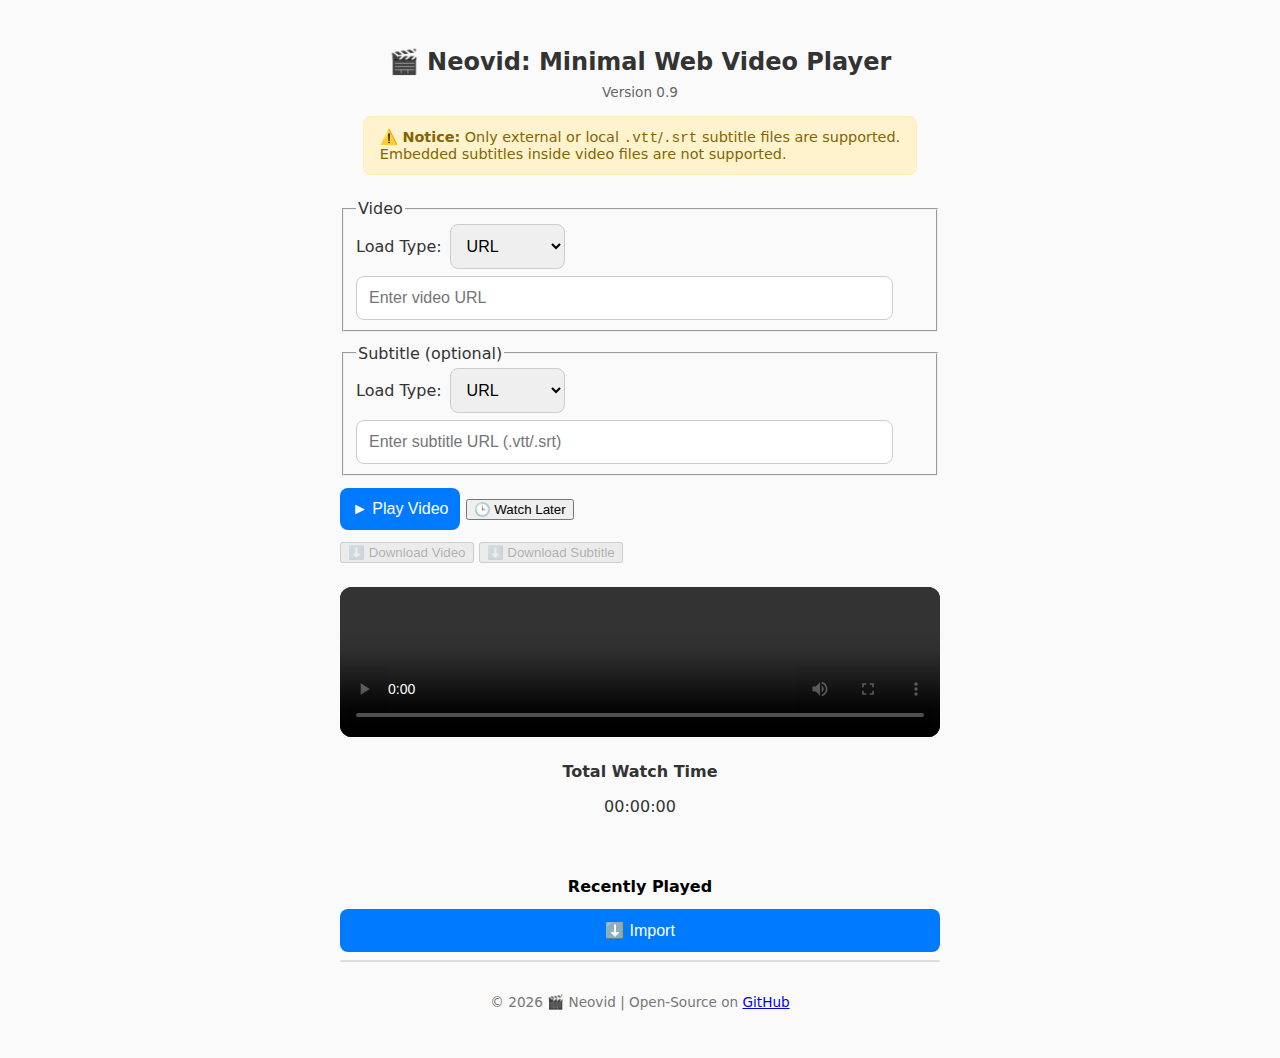
<file: index.html>
<!DOCTYPE html>
<html lang="en">
<head>
<link rel="icon" type="image/png" href="assets/favicon/favicon-96x96.png" sizes="96x96">
<link rel="icon" type="image/svg+xml" href="assets/favicon/favicon.svg">
<link rel="shortcut icon" href="assets/favicon/favicon.ico">
<link rel="apple-touch-icon" sizes="180x180" href="assets/apple-touch-icon.png">
<link rel="canonical" href="https://neovid.top">
<link rel="manifest" href="site.webmanifest">
<link href="style.css" rel="stylesheet" type="text/css">
<title>🎬 Neovid: Minimal Web Video Player</title>
<meta charset="UTF-8">
<meta name="viewport" content="width=device-width, initial-scale=1.0">
<meta name="apple-mobile-web-app-title" content="Neovid">
<meta name="description" content="Neovid is a minimal, mobile-responsive, zero-dependency video player that supports online and local playback with subtitle and progress tracking.">
<meta name="author" content="Sepand Haghighi">
<meta name="robots" content="index, follow">
<meta property="og:site_name" content="Neovid">
<meta property="og:title" content="Neovid: Minimal Web Video Player">
<meta property="og:description" content="Play videos instantly from the web or your device with Neovid. No dependencies. Just HTML, CSS, and JS.">
<meta property="og:type" content="website">
<meta property="og:url" content="https://neovid.top">
<meta property="og:image" content="https://neovid.top/assets/og-preview.png">
<meta name="twitter:card" content="summary_large_image">
<meta name="twitter:title" content="Neovid: Minimal Web Video Player">
<meta name="twitter:description" content="Play videos instantly from the web or your device with Neovid. No dependencies. Just HTML, CSS, and JS.">
<meta name="twitter:image" content="https://neovid.top/assets/og-preview.png">
<meta name="theme-color" content="#ffffff">
</head>
<body>
<div id="install-banner">
<button id="install-button">📲 Install Neovid</button>
<button id="close-install">&times;</button>
</div>
<h1>🎬 Neovid: Minimal Web Video Player</h1>
<div class="version">Version 0.9</div>
<div class="notice">
⚠️ <strong>Notice:</strong> Only external or local <code>.vtt</code>/<code>.srt</code> subtitle files are supported.<br>
Embedded subtitles inside video files are not supported.
</div>

<form id="video-form">
  <fieldset>
    <legend>Video</legend>
    <div class="switch-container">
      <label for="video-load-type">Load Type:</label>
      <select id="video-load-type">
        <option value="url">URL</option>
        <option value="local">Local File</option>
      </select>
    </div>
    <input type="url" id="video-url" placeholder="Enter video URL">
    <input type="file" id="video-file" accept="video/*" style="display:none" aria-label="Select local video file">
  </fieldset>
  <fieldset>
    <legend>Subtitle (optional)</legend>
    <div class="switch-container">
      <label for="subtitle-load-type">Load Type:</label>
      <select id="subtitle-load-type">
        <option value="url">URL</option>
        <option value="local">Local File</option>
      </select>
    </div>
    <input type="url" id="subtitle-url" placeholder="Enter subtitle URL (.vtt/.srt)">
    <input type="file" id="subtitle-file" accept=".vtt,.srt" style="display:none" aria-label="Select local subtitle file">
  </fieldset>
  <div class="action-buttons">
    <button type="submit" id="play-button">► Play Video</button>
    <button type="button" id="watch-later-button">🕒 Watch Later</button>
  </div>
  <div class="download-buttons">
    <button type="button" id="download-video-button">⬇️ Download Video</button>
    <button type="button" id="download-subtitle-button">⬇️ Download Subtitle</button>
  </div>
</form>

<div class="video-wrapper">
  <video id="video-player" controls preload="auto"></video>
  <button id="skip-button" aria-label="Skip video ending">⏭️ Skip Ending</button>
</div>

<div class="watch-time-container">
  <p id="watch-time-label">Total Watch Time</p>
  <p id="watch-time" aria-live="polite"></p>
</div>

<div id="recent-list">
  <p id="recent-header">Recently Played</p>
  <div class="recent-actions">
    <button id="export-button" type="button" aria-label="Export recently played list">⬆️ Export</button>
    <button id="import-button" type="button" aria-label="Import recently played list">⬇️ Import</button>
    <input id="recent-file" type="file" accept="application/json" aria-label="Import recently played list file" hidden>
  </div>
  <div class="notice" id="recent-notice">
      <p>💾 Local Video</p>
      <p>📄 Local Subtitle</p>
      <p>🌐 URL Video</p>
      <p>💬 URL Subtitle</p>
      <p>✔️ Completed Video</p>
  </div>
  <ul id="recent-items"></ul>
</div>

<footer>
  © 2026 🎬 Neovid | Open-Source on 
  <a href="https://github.com/sepandhaghighi/neovid" target="_blank" rel="noopener noreferrer">
    GitHub
  </a>
</footer>

<script src="script.js"></script>
<!-- Default Statcounter code for Neovid https://www.neovid.top -->
<script type="text/javascript">
var sc_project=13184108; 
var sc_invisible=1; 
var sc_security="76eb29d4"; 
</script>
<script type="text/javascript"
src="https://www.statcounter.com/counter/counter.js" async></script>
<noscript><div class="statcounter"><a title="Web Analytics"
href="https://statcounter.com/" target="_blank"><img class="statcounter"
src="https://c.statcounter.com/13184108/0/76eb29d4/1/" alt="Web Analytics"
referrerPolicy="no-referrer-when-downgrade"></a></div></noscript>
<!-- End of Statcounter Code -->
</body>
</html>
</file>
<file: style.css>
body {
  font-family: system-ui, -apple-system, sans-serif;
  background-color: #fafafa;
  color: #333;
  display: flex;
  flex-direction: column;
  align-items: center;
  min-height: 100vh;
  margin: 0;
  padding: 2rem 1rem;
}

#install-banner {
  position: fixed;
  top: 0;
  left: 0;
  width: 100%;
  background: #000;
  display: none;
  z-index: 9999;
}

#install-button {
  width: 100%;
  padding: 12px;
  border: none;
  background: #000;
  color: #fff;
  font-size: 16px;
  cursor: pointer;
}

#install-button:hover {
  opacity: 0.9;
}

#close-install {
  position: absolute;
  right: 10px;
  top: 8px;
  background: transparent;
  border: none;
  color: #fff;
  font-size: 20px;
  cursor: pointer;
}

#close-install:hover {
  opacity: 0.7;
}



h1 {
  font-size: 1.5rem;
  margin-bottom: 0.5rem;
  text-align: center;
}

.version {
  font-size: 0.85rem;
  color: #666;
  margin-bottom: 1rem;
}

.notice {
  background: #fff3cd;
  color: #856404;
  border: 1px solid #ffeeba;
  border-radius: 0.5rem;
  padding: 0.75rem 1rem;
  font-size: 0.9rem;
  max-width: 600px;
  margin-bottom: 1.5rem;
}

.notice p {
  margin-top: 0.5rem;
  margin-bottom: 0.5rem;
}

form {
  display: flex;
  flex-direction: column;
  width: 100%;
  max-width: 600px;
  gap: 0.75rem;
  margin-bottom: 1.5rem;
}

.switch-container {
  display: flex;
  align-items: center;
  gap: 0.5rem;
}

input[type="url"], input[type="file"], select {
  padding: 0.75rem;
  border-radius: 0.5rem;
  border: 1px solid #ccc;
  font-size: 1rem;
}

#video-url, #video-file {
    width: 90%;
    margin-top: 7px;
}

#video-load-type:hover {
    cursor: pointer;
}

#subtitle-load-type:hover {
    cursor: pointer;
}

#subtitle-url, #subtitle-file {
    width: 90%;
    margin-top: 7px;
}

#play-button {
  padding: 0.75rem;
  font-size: 1rem;
  border: none;
  border-radius: 0.5rem;
  background-color: #007bff;
  color: white;
  cursor: pointer;
  transition: background 0.2s;
}

#play-button:hover {
  background-color: #0056b3;
}

.video-wrapper {
  position: relative;
  width: 100%;
  max-width: 600px;
}

video {
  width: 100%;
  max-width: 600px;
  border-radius: 0.75rem;
  background: #000;
}

#skip-button {
  position: absolute;
  top: 10%;
  right: 6%;
  padding: 0.5rem 0.75rem;
  border-radius: 999px;
  border: none;
  opacity: 0.75;
  background-color: #000;
  color: #fff;
  font-size: 0.85rem;
  cursor: pointer;
  display: none;
  z-index: 2;
}

#skip-button:active {
  transform: scale(0.95);
}

#recent-list {
  margin-top: 1.5rem;
  width: 100%;
  max-width: 600px;
}

#recent-header {
  font-size: 1rem;
  font-weight: bolder;
  color: #000;
  margin-bottom: 0.8rem;
  text-align: center;
}

#recent-list ul {
  list-style: none;
  padding: 0;
  margin: 0;
  background: #fff;
  border: 1px solid #ddd;
  border-radius: 0.5rem;
  overflow: hidden;
}

#recent-list li {
  padding: 0.5rem 0.75rem;
  border-bottom: 1px solid #eee;
  font-size: 0.8rem;
  display: flex;
  justify-content: space-between;
  align-items: center;
  overflow: hidden;
  text-overflow: ellipsis;
  white-space: nowrap;
}

#recent-list li:last-child {
  border-bottom: none;
}

#recent-list li:hover {
  background: #f2f2f2;
}

.recent-progress {
  color: #555;
  flex-shrink: 0;
  margin-left: 0;
}

.recent-remove:hover {
  cursor: pointer;
  transform: scale(1.2);
}

.recent-title{
  margin-right: auto;
  margin-left: 3px;
}

.recent-title:hover {
  cursor: pointer;
  font-weight: bolder;
}

.recent-actions {
  display: flex;
  gap: 0.5rem;
  margin-bottom: 0.5rem;
}

.recent-actions button {
  flex: 1;
  padding: 0.75rem;
  font-size: 1rem;
  border: none;
  border-radius: 0.5rem;
  background-color: #007bff;
  color: white;
  cursor: pointer;
  transition: background 0.15s, border-color 0.15s, transform 0.05s;
}

.recent-actions button:hover {
  background-color: #0056b3;
}

.recent-actions button:active {
  transform: scale(0.97);
}

.local-tag,.url-tag,.completed-tag {
  color: #888;
  margin-left: 0.4rem;
}

.watch-time-container {
  font-size: 1rem;
  margin-top: 5px;
  margin-bottom: 5px;
  text-align: center;
}

#watch-time-label {
  font-weight: bold;
}

.recent-remove, .recent-title, .recent-progress {
  user-select: none;
  -webkit-user-select: none;
  -webkit-touch-callout: none;
  -webkit-tap-highlight-color: transparent;
}

footer {
  margin-bottom: 1rem;
  margin-top: 2rem;
  font-size: 0.85rem;
  color: #777;
  position:relative;
}

@media (max-width: 600px) {
  h1 {
    font-size: 1.25rem;
  } 
}
</file>
